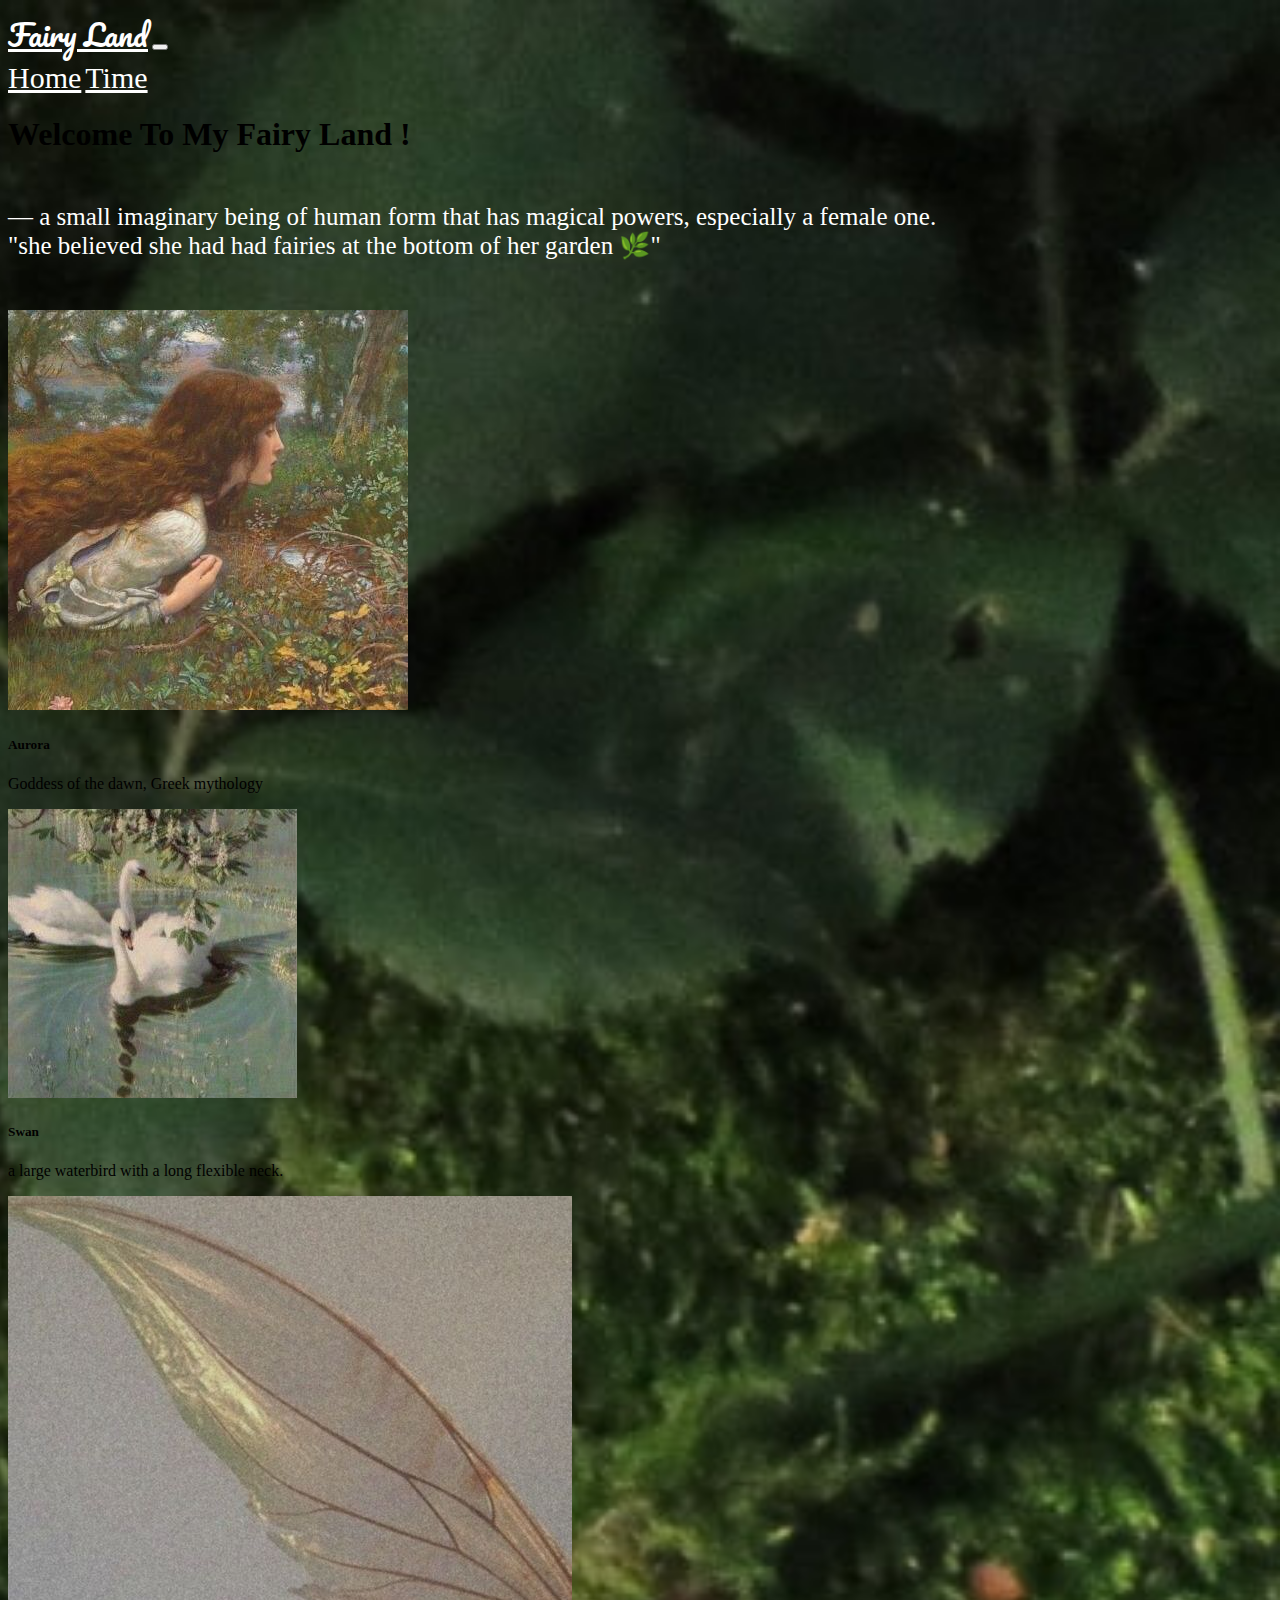
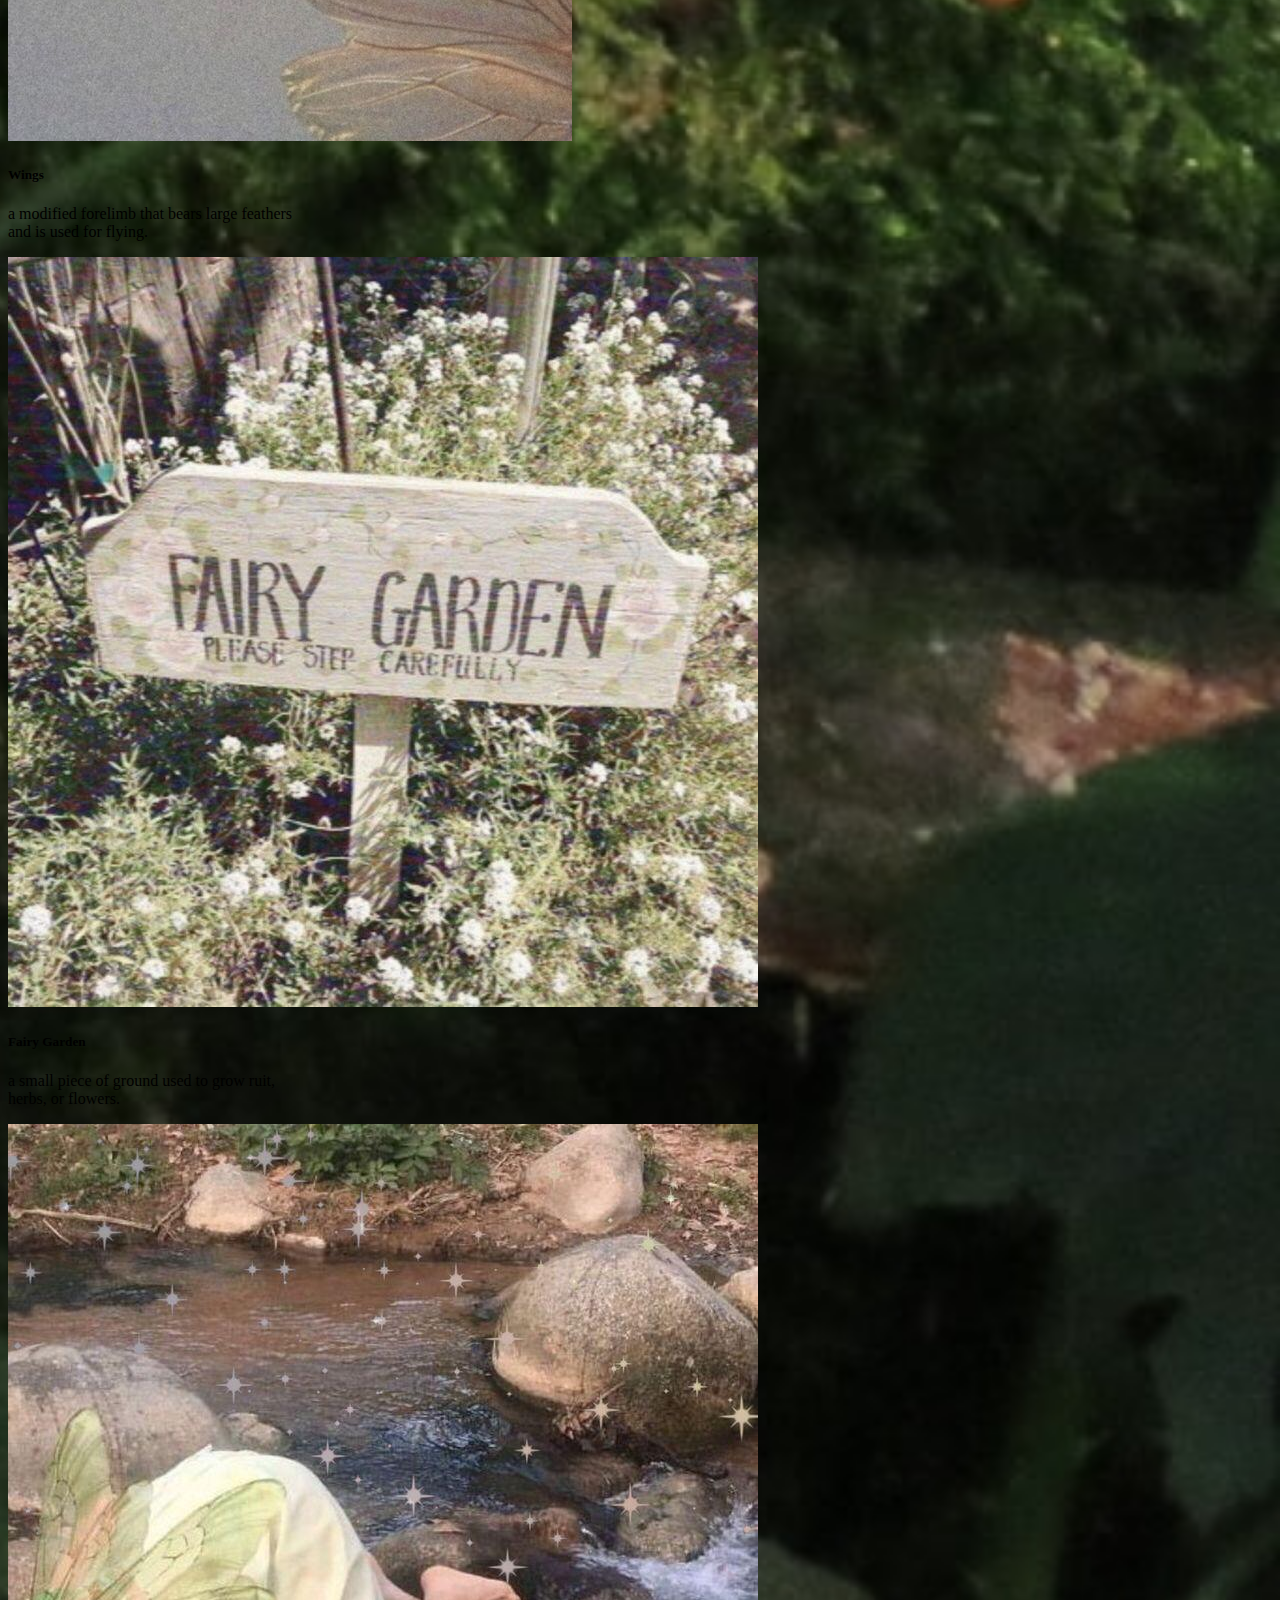
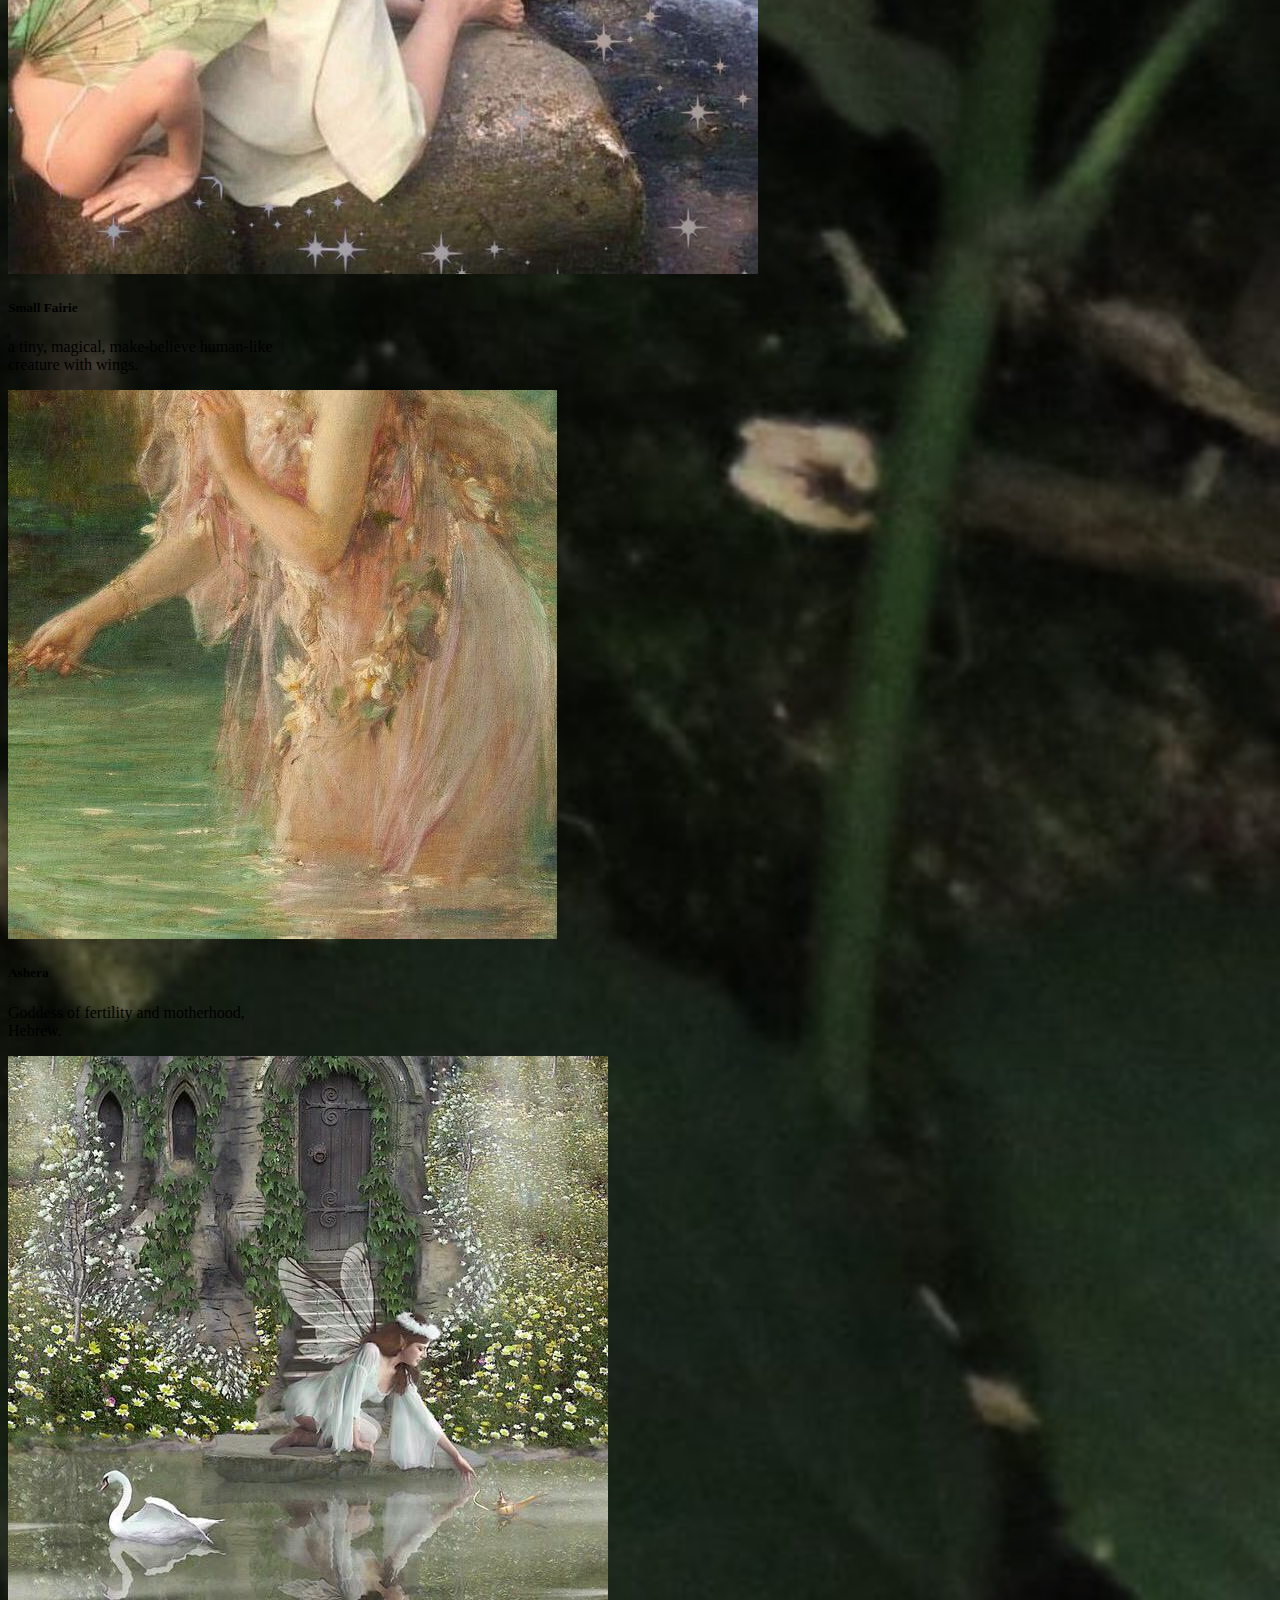
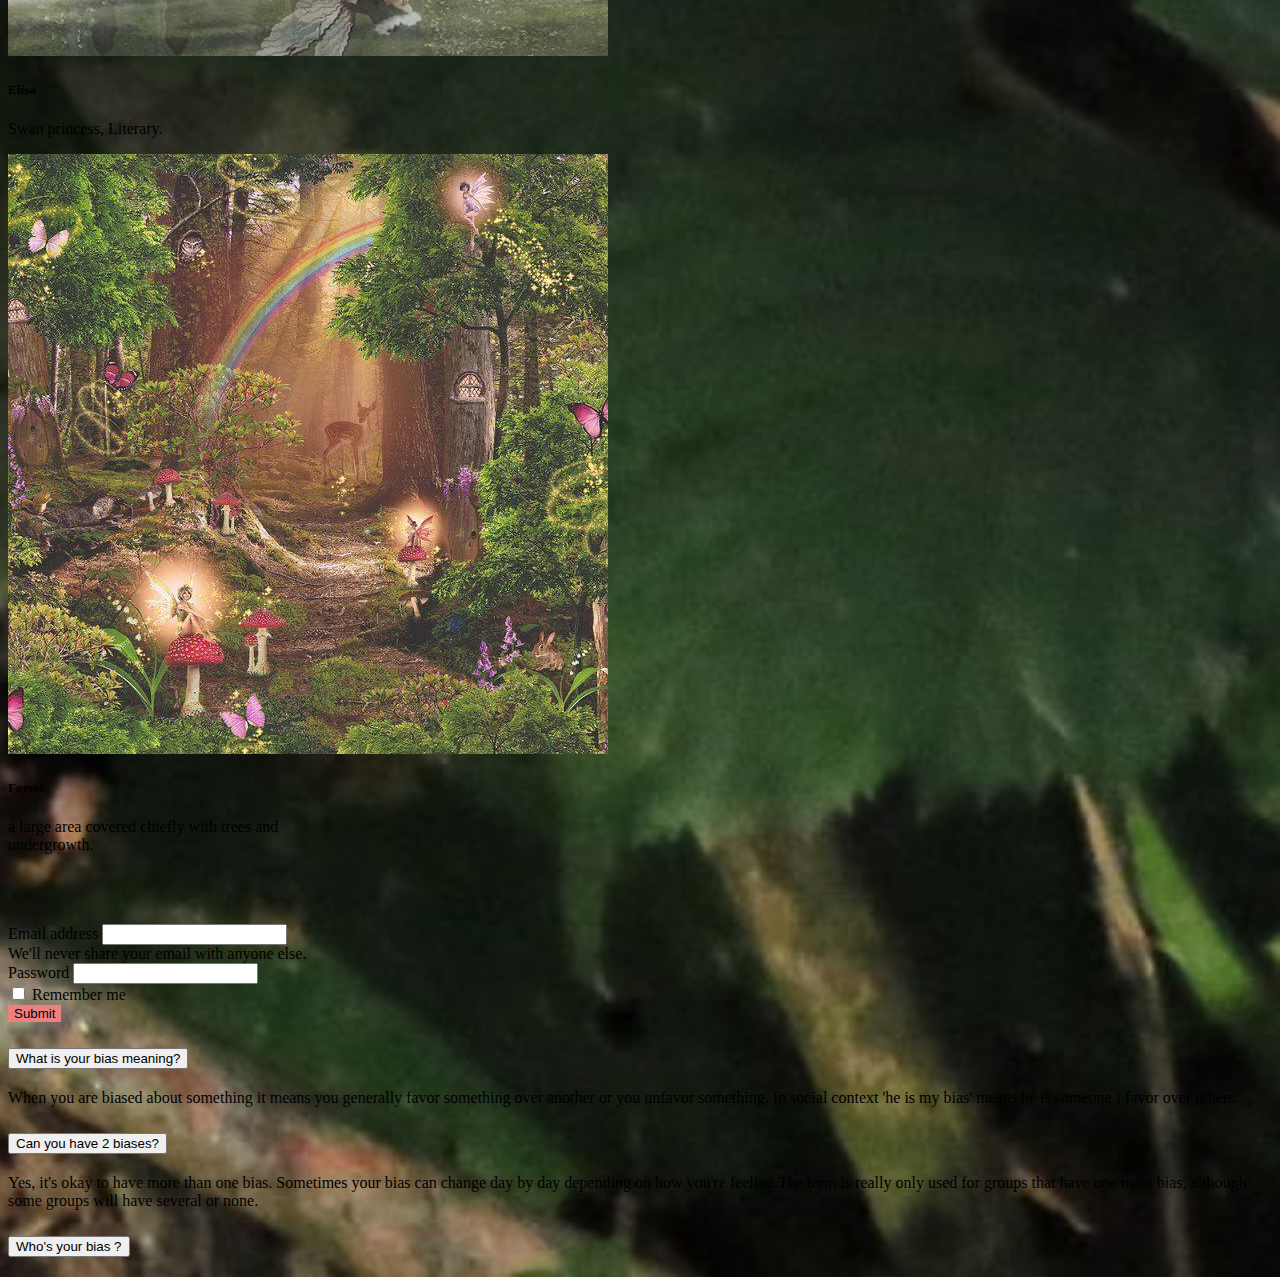
<file: copy.html>
<!doctype html>
<html lang="en">

  <head>
    <meta charset="utf-8">
    <meta name="viewport" content="width=device-width, initial-scale=1">
    <link rel="stylesheet" href="prk_bootstrap.css">
    <link href="https://cdn.jsdelivr.net/npm/bootstrap@5.0.0-beta3/dist/css/bootstrap.min.css" rel="stylesheet" 
        integrity="sha384-eOJMYsd53ii+scO/bJGFsiCZc+5NDVN2yr8+0RDqr0Ql0h+rP48ckxlpbzKgwra6" crossorigin="anonymous">
    <title>Fairy Land</title>
  </head>
  <body>
    <nav class="navbar navbar-expand-lg navbar-light ">
        <div class="container">
          <a class="navbar-brand" style="font-size: 30px; color:white; "href="#">Fairy Land</a>
          <button class="navbar-toggler" type="button" data-bs-toggle="collapse" data-bs-target="#navbarNavAltMarkup" aria-controls="navbarNavAltMarkup" aria-expanded="false" aria-label="Toggle navigation">
            <span class="navbar-toggler-icon"></span>
          </button>
          <div class="collapse navbar-collapse" id="navbarNavAltMarkup">
            <div class="navbar-nav ms-auto">
              <a class="nav-link active" aria-current="page" style="font-size: 30px; color: white; "href="index.html">Home</a>
              <a class="nav-link" style="font-size: 30px; color: white; "href="praktikum.javascript.html">Time</a>
            </div>
          </div>
        </div>
      </nav>
      <section>
        <div class="hero-banner container-fluid p-5 text-white">
            <div class="row justify-content-center">
                <div class="col-md-6">
                  <h1> Welcome To My Fairy Land !</h1>
                  <p class="text1"> 
                      — a small imaginary being of human form that has magical powers, 
                       especially a female one.
                       <br>
                      "she believed she had had fairies at the bottom of her garden 🌿"</p>
                </div>
            </div>
        </div>
    </section>
    <section>
        <div class="container">
            <div class="row mt-5 ">
              <div class="col-lg-3 mt-5">
                  <div class="card" style="width: 18rem;">
                    <img src="img/aurora.jpeg" class="card-img-top" 
                    alt="...">
                    <div class="card-body">
                        <h5 class="card-title">Aurora</h5>
                        <p class="card-text">Goddess of the dawn, Greek mythology</p> 
                    </div>
              </div>
            </div>
            <div class="col-lg-3 mt-5">
                <div class="card" style="width: 18rem;">
                    <img src="img/swam.jpeg" class="card-img-top" alt="...">
                    <div class="card-body">
                        <h5 class="card-title">Swan</h5>
                        <p class="card-text">a large waterbird with a long flexible neck.</p>
                    </div>
                </div>
            </div>
            <div class="col-lg-3 mt-5">
                <div class="card" style="width: 18rem;">
                    <img src="img/fly.jpg" class="card-img-top" alt="...">
                    <div class="card-body">
                        <h5 class="card-title">Wings</h5>
                        <p class="card-text ">a modified forelimb that bears large feathers and is used for flying.</p>
                    </div>
                </div>
            </div>
            <div class="col-lg-3 mt-5">
                <div class="card" style="width: 18rem;">
                    <img src="img/fairygard.jpeg" class="card-img-top" alt="...">
                    <div class="card-body">
                        <h5 class="card-title">Fairy Garden</h5>
                        <p class="card-text">a small piece of ground used to grow ruit, herbs, or flowers.</p>
                    </div>
                </div>
            </div>
            <div class="col-lg-3 mt-5">
                <div class="card" style="width: 18rem;">
                    <img src="img/sung.jpeg" class="card-img-top" alt="...">
                    <div class="card-body">
                        <h5 class="card-title">Small Fairie</h5>
                        <p class="card-text">a tiny, magical, make-believe human-like creature with wings.</p>
                    </div>
                </div>
            </div>
            <div class="col-lg-3 mt-5">
                <div class="card" style="width: 18rem;">
                    <img src="img/sung2.jpeg" class="card-img-top" alt="...">
                    <div class="card-body">
                        <h5 class="card-title">Ashera</h5>
                        <p class="card-text">Goddess of fertility and motherhood, Hebrew.</p>
                    </div>
                </div>
            </div>
            <div class="col-lg-3 mt-5">
                <div class="card" style="width: 18rem;">
                    <img src="img/alie.jpeg" class="card-img-top" alt="...">
                    <div class="card-body">
                        <h5 class="card-title">Elisa</h5>
                        <p class="card-text">Swan princess, Literary.
                            <br></p>
                    </div>
                </div>
            </div>
            <div class="col-lg-3 mt-5">
                <div class="card" style="width: 18rem;">
                    <img src="img/park.jpeg" class="card-img-top" alt="...">
                    <div class="card-body">
                        <h5 class="card-title">Forest</h5>
                        <p class="card-text">a large area covered chiefly with trees and undergrowth.</p>
                    </div>
                </div>
            </div>
      </div>
    </section>
    
    <div class="banner">
        <div class="container-fluid">
            <div class="row justify-content-center">
              <div class="col-4">
                <form class="container">
                    <div class="mb-3">
                      <label for="exampleInputEmail1" class="form-label">Email address</label>
                      <input type="email" class="form-control" id="exampleInputEmail1" aria-describedby="emailHelp">
                      <div id="emailHelp" class="form-text">We'll never share your email with anyone else.</div>
                    </div>
                    <div class="mb-3">
                      <label for="exampleInputPassword1" class="form-label">Password</label>
                      <input type="password" class="form-control" id="exampleInputPassword1">
                    </div>
                    <div class="mb-3 form-check">
                      <input type="checkbox" class="form-check-input" id="exampleCheck1">
                      <label class="form-check-label" for="exampleCheck1">Remember me</label>
                    </div>
                    <button type="submit" class="btn btn-primary" 
                    style="background-color: lightcoral; border:none">Submit</button>
                </form>
            </div>
            <div class="col-4">
                <div class="question container-fluid">
                    <div class="accordion accordion-flush" id="accordionFlushExample">
                        <div class="accordion-item">
                          <h2 class="accordion-header" id="flush-headingOne">
                            <button class="accordion-button collapsed" type="button" data-bs-toggle="collapse" data-bs-target="#flush-collapseOne" aria-expanded="false" aria-controls="flush-collapseOne">
                                What is your bias meaning?
                            </button>
                          </h2>
                          <div id="flush-collapseOne" class="accordion-collapse collapse" aria-labelledby="flush-headingOne" data-bs-parent="#accordionFlushExample">
                            <div class="accordion-body">When you are biased about something it means you generally favor something over another or you unfavor something. In social context 'he is my bias' means he is someone I favor over others.</div>
                          </div>
                        </div>
                        <div class="accordion-item">
                          <h2 class="accordion-header" id="flush-headingTwo">
                            <button class="accordion-button collapsed" type="button" data-bs-toggle="collapse" data-bs-target="#flush-collapseTwo" aria-expanded="false" aria-controls="flush-collapseTwo">
                                Can you have 2 biases?
                            </button>
                          </h2>
                          <div id="flush-collapseTwo" class="accordion-collapse collapse" aria-labelledby="flush-headingTwo" data-bs-parent="#accordionFlushExample">
                            <div class="accordion-body">Yes, it's okay to have more than one bias. Sometimes your bias can change day by day depending on how you're feeling.The term is really only used for groups that have one main bias, although some groups will have several or none.</div>
                          </div>
                        </div>
                        <div class="accordion-item">
                          <h2 class="accordion-header" id="flush-headingThree">
                            <button class="accordion-button collapsed" type="button" data-bs-toggle="collapse" data-bs-target="#flush-collapseThree" aria-expanded="false" aria-controls="flush-collapseThree">
                              Who's your bias ?
                            </button>
                          </h2>
                          <div id="flush-collapseThree" class="accordion-collapse collapse" aria-labelledby="flush-headingThree" data-bs-parent="#accordionFlushExample">
</file>
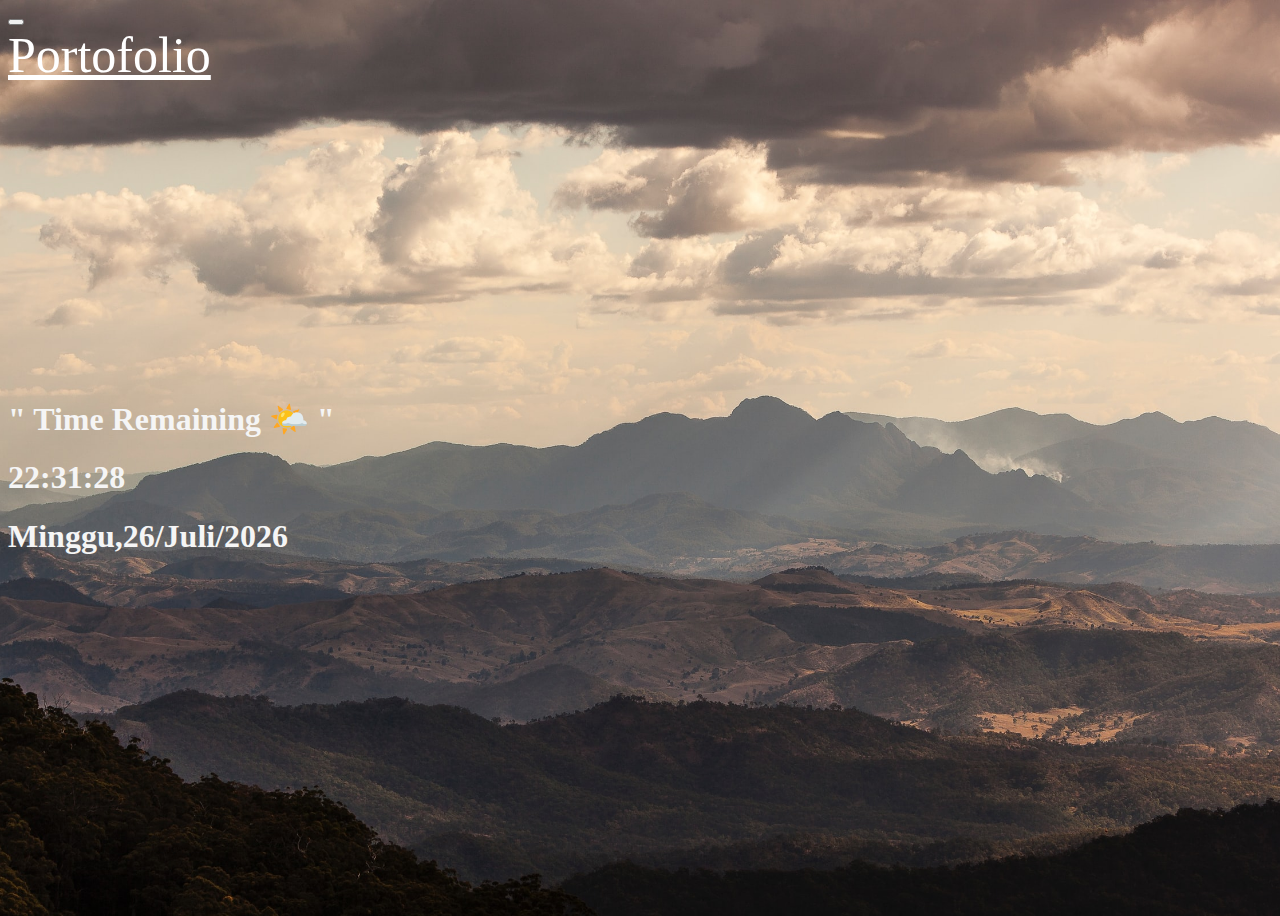
<file: praktikum.javascript.html>
<!DOCTYPE html>
<html lang="en">
<head>
  <meta charset="UTF-8">
  <meta name="viewport" content="width=device-width, initial-scale=1.0">
  <title>waktu</title>
  </head>
  
  <link rel="stylesheet" href="prk_js.css">
  <link rel="stylesheet" href="https://cdn.jsdelivr.net/npm/bootstrap@4.6.0/dist/css/bootstrap.min.css" integrity="sha384-B0vP5xmATw1+K9KRQjQERJvTumQW0nPEzvF6L/Z6nronJ3oUOFUFpCjEUQouq2+l" crossorigin="anonymous">
</head>
<body>

  <nav class="navbar navbar-expand-lg navbar-light pb-5">
    <a class="navbar-brand" href="#"></a>
    <button class="navbar-toggler" type="button" data-toggle="collapse" data-target="#navbarNavAltMarkup" aria-controls="navbarNavAltMarkup" aria-expanded="false" aria-label="Toggle navigation">
      <span class="navbar-toggler-icon"></span>
    </button>
    <div class="collapse navbar-collapse" id="navbarNavAltMarkup">
      <div class="navbar-nav ml-auto">
        <a class="nav-link" style="font-size: 50px; color: white; "href="index.html">Portofolio </a>
      </div>
    </div>
  </nav>

    <div class="container">
      <div class="row text-center tgl ">
        <div class="col">
          <h1> " Time Remaining 🌤️ " </h1>
          <h1 id="jam"></h1>
          <h1 id="tanggal"></h1>
        </div>
      </div>
    </div>

    <script src="app.js"></script>
    <script src="https://code.jquery.com/jquery-3.5.1.slim.min.js" integrity="sha384-DfXdz2htPH0lsSSs5nCTpuj/zy4C+OGpamoFVy38MVBnE+IbbVYUew+OrCXaRkfj" crossorigin="anonymous"></script>
    <script src="https://cdn.jsdelivr.net/npm/bootstrap@4.6.0/dist/js/bootstrap.bundle.min.js" integrity="sha384-Piv4xVNRyMGpqkS2by6br4gNJ7DXjqk09RmUpJ8jgGtD7zP9yug3goQfGII0yAns" crossorigin="anonymous"></script>

</body>
</html>
</file>
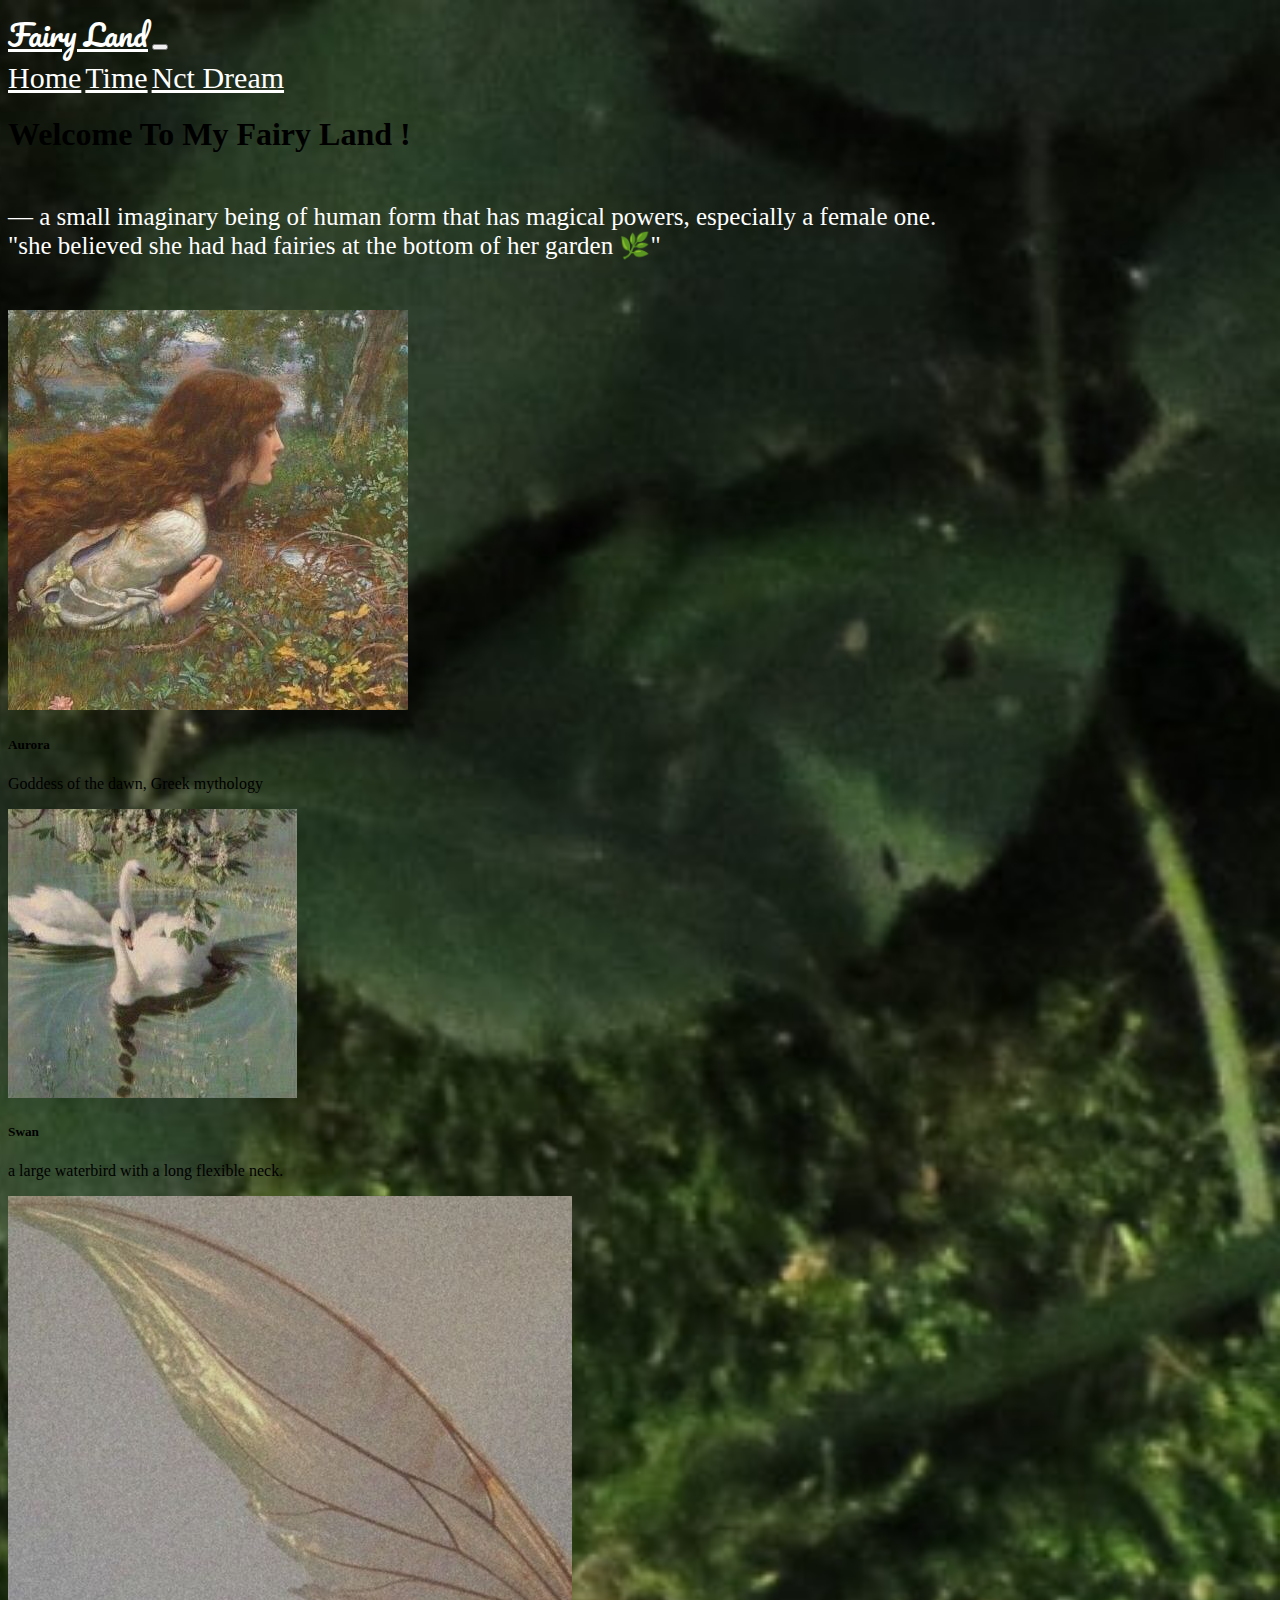
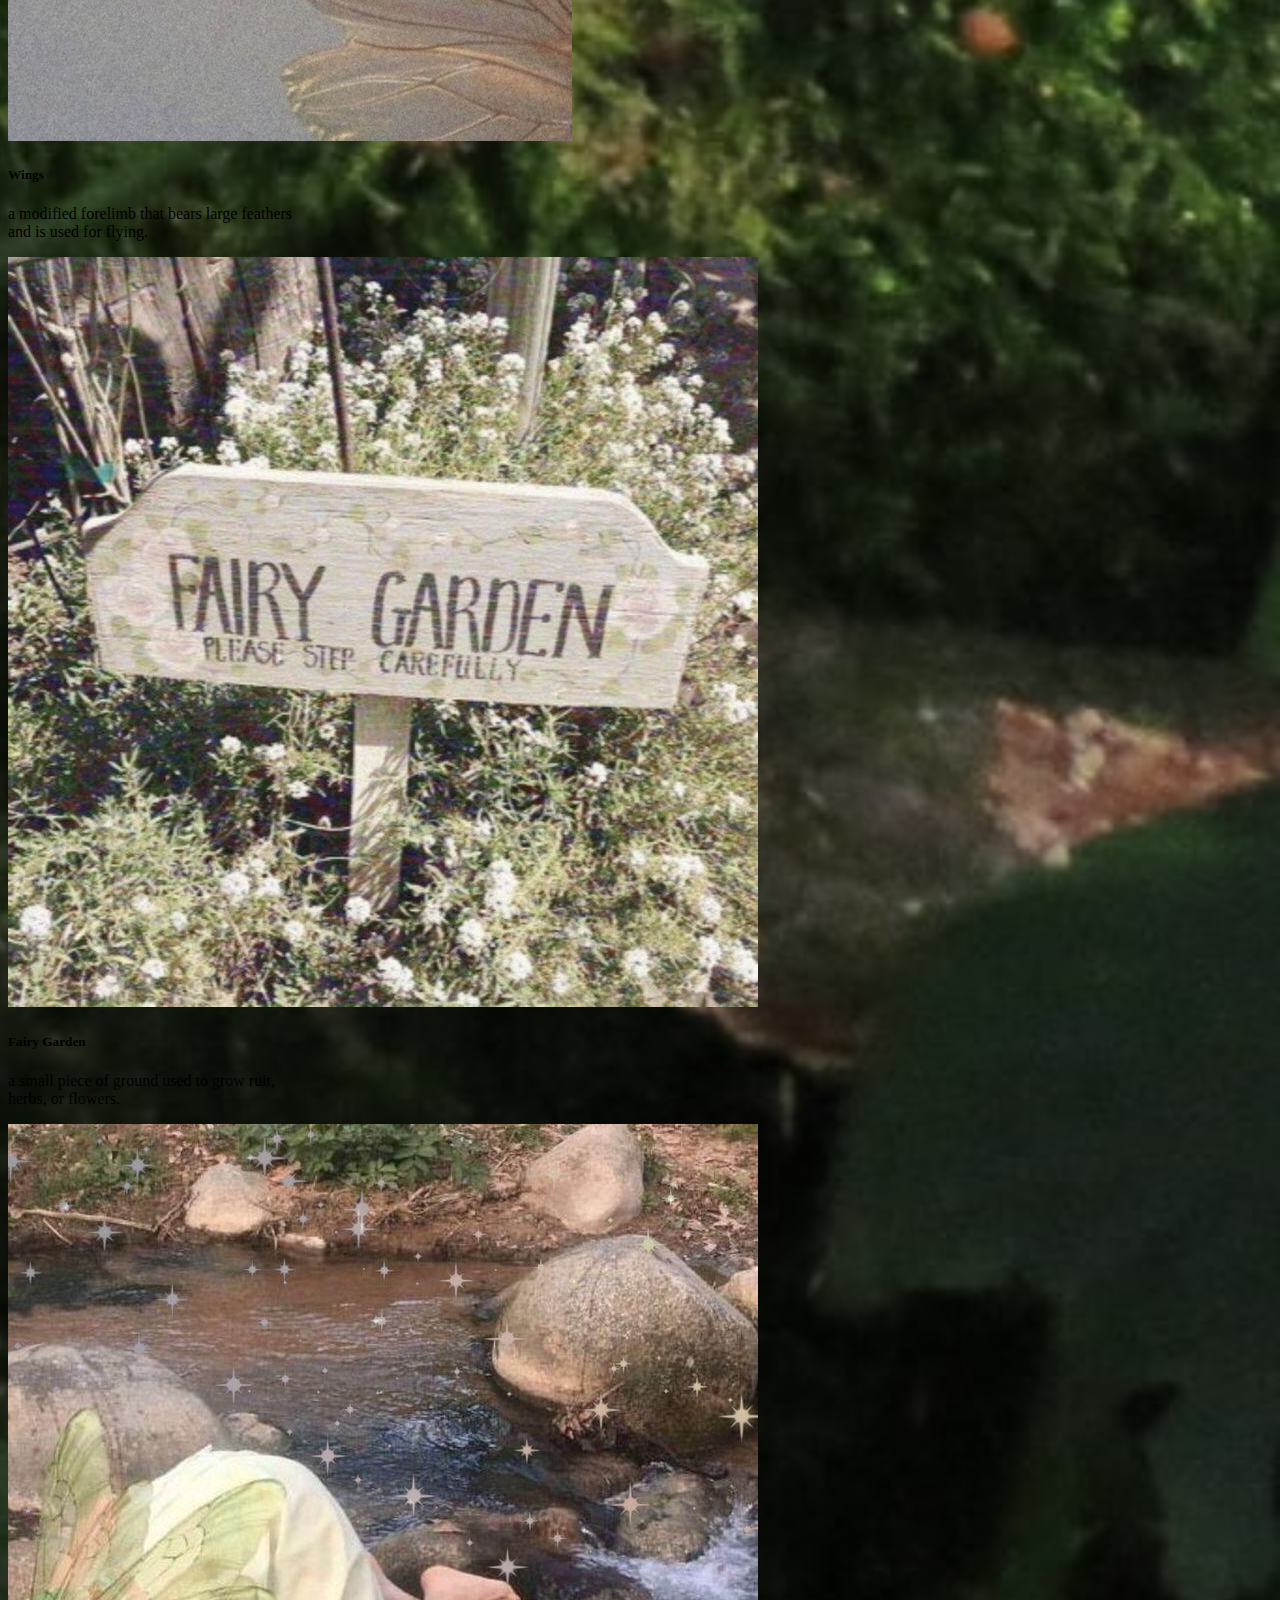
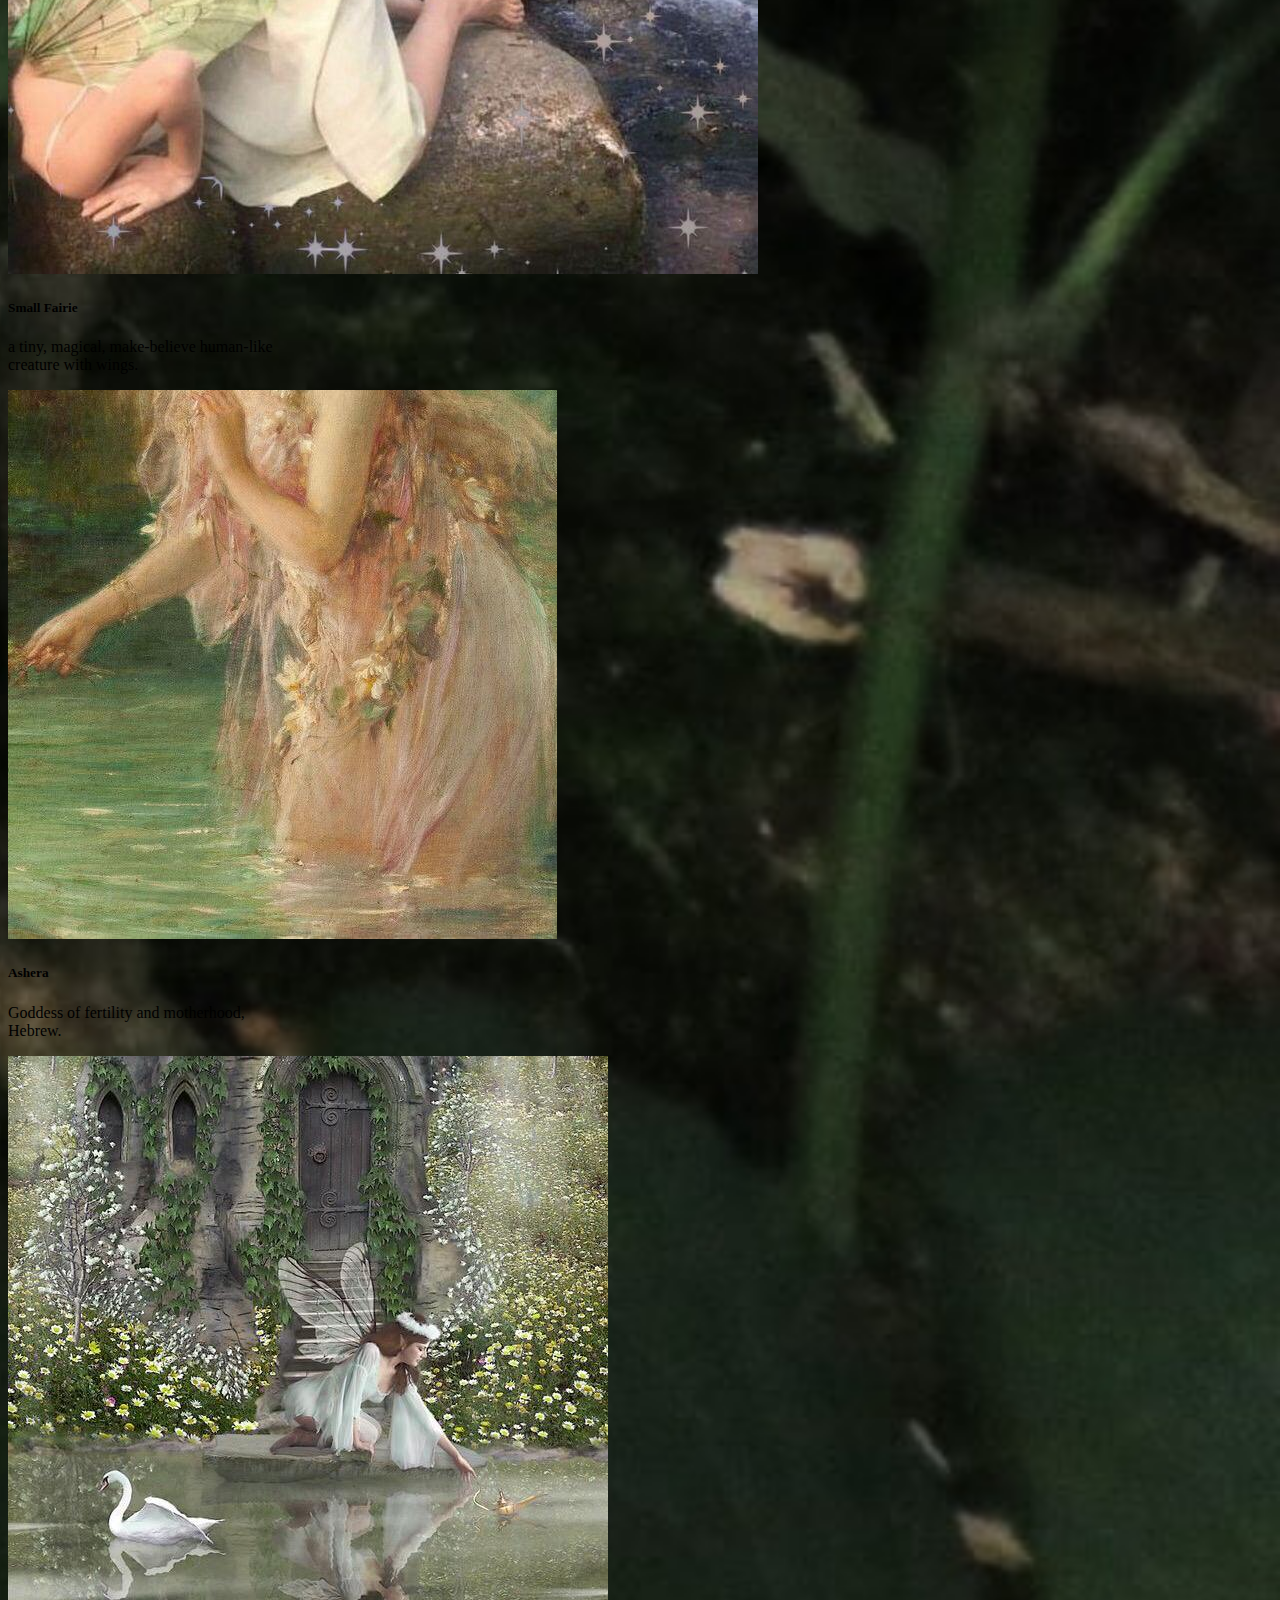
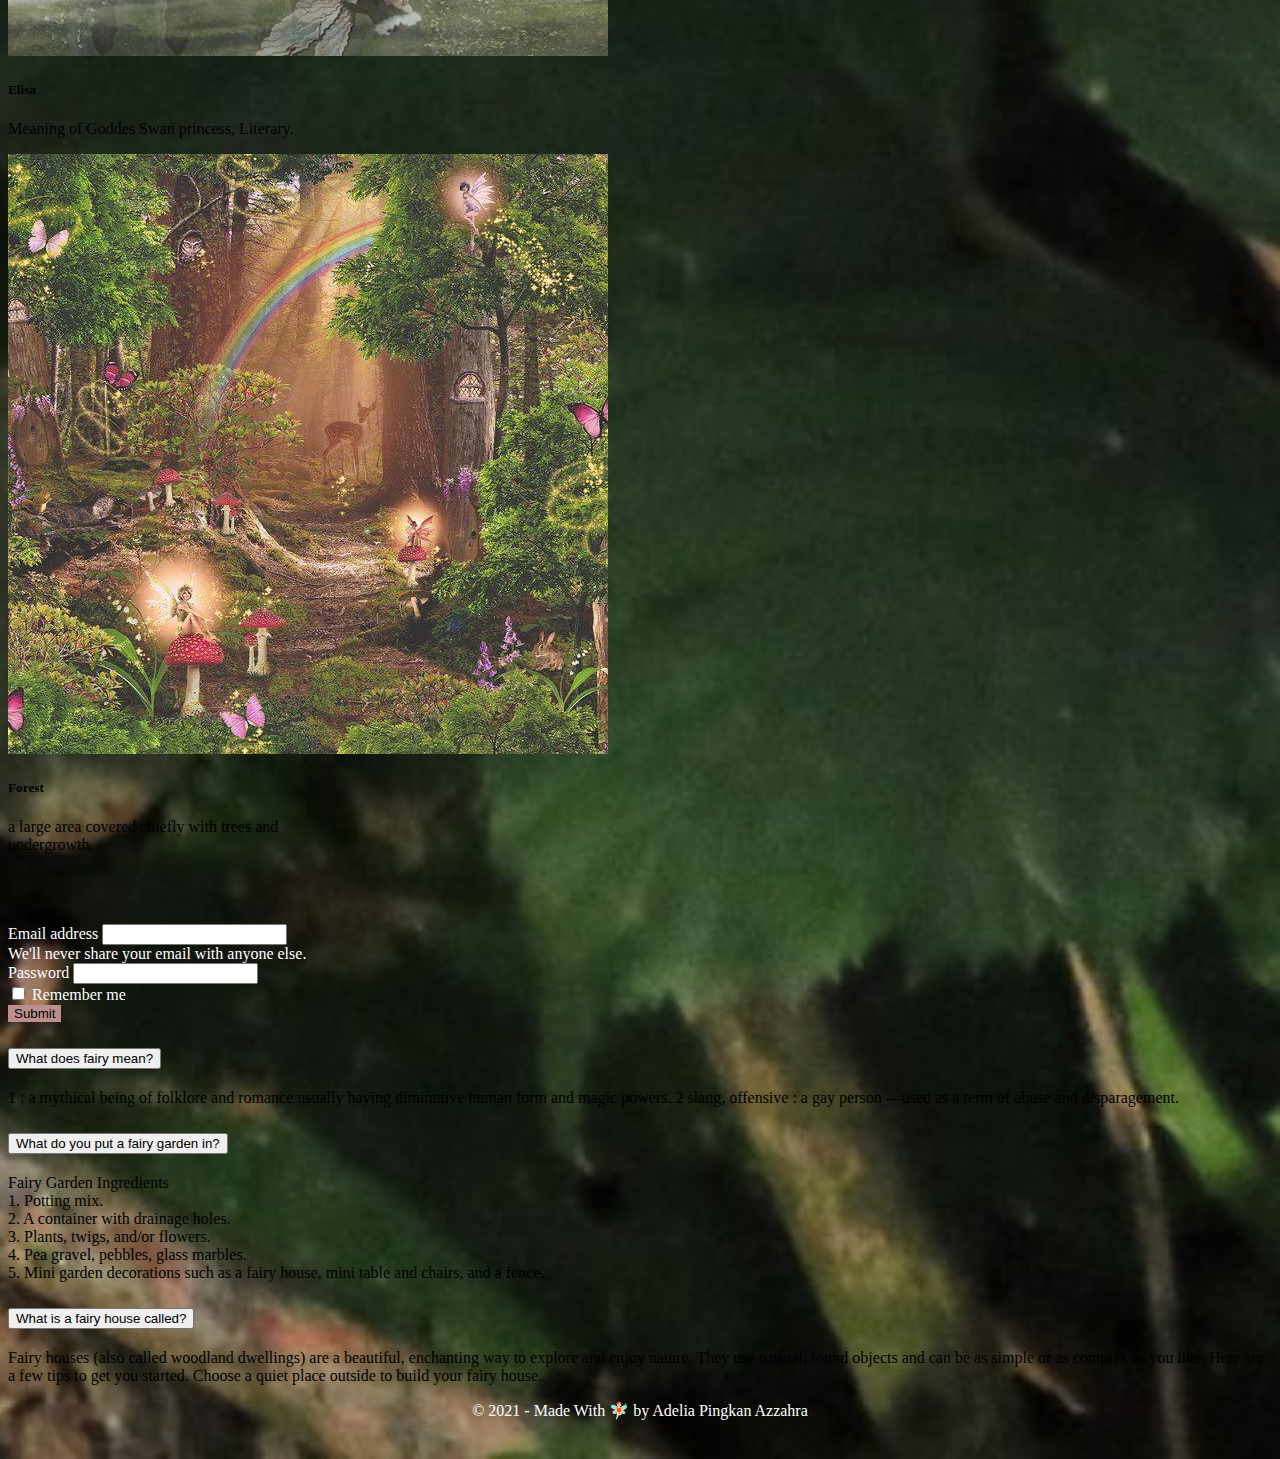
<file: praktikum_bootstrap.html>
<!doctype html>
<html lang="en">

  <head>
    <meta charset="utf-8">
    <meta name="viewport" content="width=device-width, initial-scale=1">
    <link rel="stylesheet" href="prk_bootstrap.css">
    <link href="https://cdn.jsdelivr.net/npm/bootstrap@5.0.0-beta3/dist/css/bootstrap.min.css" rel="stylesheet" 
        integrity="sha384-eOJMYsd53ii+scO/bJGFsiCZc+5NDVN2yr8+0RDqr0Ql0h+rP48ckxlpbzKgwra6" crossorigin="anonymous">
    <title>Fairy Land</title>
  </head>
  <body>
    <nav class="navbar navbar-expand-lg navbar-light ">
        <div class="container">
          <a class="navbar-brand" style="font-size: 30px; color:white; "href="#">Fairy Land</a>
          <button class="navbar-toggler" type="button" data-bs-toggle="collapse" data-bs-target="#navbarNavAltMarkup" aria-controls="navbarNavAltMarkup" aria-expanded="false" aria-label="Toggle navigation">
            <span class="navbar-toggler-icon"></span>
          </button>
          <div class="collapse navbar-collapse" id="navbarNavAltMarkup">
            <div class="navbar-nav ms-auto">
              <a class="nav-link active" aria-current="page" style="font-size: 30px; color: white; "href="index.html">Home</a>
              <a class="nav-link" style="font-size: 30px; color: white; "href="praktikum.javascript.html">Time</a>
              <a class="nav-link" style="font-size: 30px; color: white; "href="praktikum_jquery.html">Nct Dream</a>
            </div>
          </div>
        </div>
      </nav>
      <section>
          <div class="hero-banner container-fluid p-5 text-white">
              <div class="row justify-content-center">
                  <div class="col-md-6">
                    <h1> Welcome To My Fairy Land !</h1>
                    <p class="text1"> 
                        — a small imaginary being of human form that has magical powers, 
                         especially a female one.
                         <br>
                        "she believed she had had fairies at the bottom of her garden 🌿"</p>
                  </div>
              </div>
          </div>
      </section>
      <section>
        <div class="container">
            <div class="row mt-5 ">
              <div class="col-lg-3 mt-5">
                  <div class="card" style="width: 18rem;">
                    <img src="img/aurora.jpeg" class="card-img-top" 
                    alt="...">
                    <div class="card-body">
                        <h5 class="card-title">Aurora</h5>
                        <p class="card-text">Goddess of the dawn, Greek mythology</p> 
                    </div>
              </div>
              </div>
                <div class="col-lg-3 mt-5">
                    <div class="card" style="width: 18rem;">
                        <img src="img/swam.jpeg" class="card-img-top" alt="...">
                        <div class="card-body">
                            <h5 class="card-title">Swan</h5>
                            <p class="card-text">a large waterbird with a long flexible neck.</p>
                        </div>
                    </div>
                </div>
                
                <div class="col-lg-3 mt-5">
                    <div class="card" style="width: 18rem;">
                        <img src="img/fly.jpg" class="card-img-top" alt="...">
                        <div class="card-body">
                            <h5 class="card-title">Wings</h5>
                            <p class="card-text ">a modified forelimb that bears large feathers and is used for flying.</p>
                        </div>
                    </div>
                </div>
                
                <div class="col-lg-3 mt-5">
                    <div class="card" style="width: 18rem;">
                        <img src="img/fairygard.jpeg" class="card-img-top" alt="...">
                        <div class="card-body">
                            <h5 class="card-title">Fairy Garden</h5>
                            <p class="card-text">a small piece of ground used to grow ruit, herbs, or flowers.</p>
                        </div>
                    </div>
                </div>
                
                <div class="col-lg-3 mt-5">
                    <div class="card" style="width: 18rem;">
                        <img src="img/sung.jpeg" class="card-img-top" alt="...">
                        <div class="card-body">
                            <h5 class="card-title">Small Fairie</h5>
                            <p class="card-text">a tiny, magical, make-believe human-like creature with wings.</p>
                        </div>
                    </div>
                </div>
                
                <div class="col-lg-3 mt-5">
                    <div class="card" style="width: 18rem;">
                        <img src="img/sung2.jpeg" class="card-img-top" alt="...">
                        <div class="card-body">
                            <h5 class="card-title">Ashera</h5>
                            <p class="card-text">Goddess of fertility and motherhood, Hebrew.</p>
                        </div>
                    </div>
                </div>
                
                <div class="col-lg-3 mt-5">
                    <div class="card" style="width: 18rem;">
                        <img src="img/alie.jpeg" class="card-img-top" alt="...">
                        <div class="card-body">
                            <h5 class="card-title">Elisa</h5>
                            <p class="card-text">Meaning of Goddes Swan princess, Literary.
                                <br></p>
                        </div>
                    </div>
                </div>
                <div class="col-lg-3 mt-5">
                    <div class="card" style="width: 18rem;">
                        <img src="img/park.jpeg" class="card-img-top" alt="...">
                        <div class="card-body">
                            <h5 class="card-title">Forest</h5>
                            <p class="card-text">a large area covered chiefly with trees and undergrowth.</p>
                        </div>
                    </div>
                </div>
          </div>
      </section>
      
      <div class="banner">
        <div class="container">
            <div class="row justify-content-center">
              <div class="col-12 col-lg-6">
                <form class="container">
                    <div class="mb-3">
                      <label for="exampleInputEmail1" class="form-label" style="color: white">Email address</label>
                      <input type="email" class="form-control" id="exampleInputEmail1" aria-describedby="emailHelp">
                      <div id="emailHelp" class="form-text" style="color: white;">We'll never share your email with anyone else.</div>
                    </div>
                    <div class="mb-3">
                      <label for="exampleInputPassword1" class="form-label" style="color: white">Password</label>
                      <input type="password" class="form-control" id="exampleInputPassword1">
                    </div>
                    <div class="mb-3 form-check">
                      <input type="checkbox" class="form-check-input" id="exampleCheck1">
                      <label class="form-check-label" for="exampleCheck1" style="color: white">Remember me</label>
                    </div>
                    <button type="submit" class="btn btn-primary" 
                    style="background-color: rosybrown; border:none">Submit</button>
                </form>
            </div>

            <div class="col-12 col-lg-6">
                <div class="question container-fluid">
                    <div class="accordion accordion-flush" id="accordionFlushExample">
                        <div class="accordion-item">
                          <h2 class="accordion-header" id="flush-headingOne">
                            <button class="accordion-button collapsed" type="button" data-bs-toggle="collapse" data-bs-target="#flush-collapseOne" aria-expanded="false" aria-controls="flush-collapseOne">
                                What does fairy mean?
                            </button>
                          </h2>
                          <div id="flush-collapseOne" class="accordion-collapse collapse" aria-labelledby="flush-headingOne" data-bs-parent="#accordionFlushExample">
                            <div class="accordion-body">1 : a mythical being of folklore and romance usually having diminutive human form and magic powers. 2 slang, offensive : a gay person —used as a term of abuse and disparagement.</div>
                          </div>
                        </div>
                        <div class="accordion-item">
                          <h2 class="accordion-header" id="flush-headingTwo">
                            <button class="accordion-button collapsed" type="button" data-bs-toggle="collapse" data-bs-target="#flush-collapseTwo" aria-expanded="false" aria-controls="flush-collapseTwo">
                                What do you put a fairy garden in?
                            </button>
                          </h2>
                          <div id="flush-collapseTwo" class="accordion-collapse collapse" aria-labelledby="flush-headingTwo" data-bs-parent="#accordionFlushExample">
                            <div class="accordion-body">Fairy Garden Ingredients<br>
                                1. Potting mix.
                                <br>
                                2. A container with drainage holes.
                                <br>
                                3. Plants, twigs, and/or flowers.
                                <br>
                                4. Pea gravel, pebbles, glass marbles.
                                <br>
                                5. Mini garden decorations such as a fairy house, mini table and chairs, and a fence.</div>
                          </div>
                        </div>
                        <div class="accordion-item">
                          <h2 class="accordion-header" id="flush-headingThree">
                            <button class="accordion-button collapsed" type="button" data-bs-toggle="collapse" data-bs-target="#flush-collapseThree" aria-expanded="false" aria-controls="flush-collapseThree">
                                What is a fairy house called?
                            </button>
                          </h2>
                          <div id="flush-collapseThree" class="accordion-collapse collapse" aria-labelledby="flush-headingThree" data-bs-parent="#accordionFlushExample">
      
                            <div class="accordion-body">Fairy houses (also called woodland dwellings) are a beautiful, enchanting way to explore and enjoy nature. They use natural, found objects and can be as simple or as complex as you like. Here are a few tips to get you started. Choose a quiet place outside to build your fairy house.</div>
                        </div>
                      </div>
                    </div>
                </div>
            </div>
            <footer>
              <div class="footer container-fluid" style="text-align: center;">
                <p class="text-center text-dark mt-5"><p>&copy; 2021 - Made With <span>🧚🏻</span> by Adelia Pingkan Azzahra</p></p>
              </div>
            </footer>
          </div>
        </div>
      </div>
    </div>
        </div>
      </div>
      </section>
      
    <script src="#"></script>
    <script src="https://cdn.jsdelivr.net/npm/bootstrap@5.0.0-beta3/dist/js/bootstrap.bundle.min.js"
        integrity="sha384-JEW9xMcG8R+pH31jmWH6WWP0WintQrMb4s7ZOdauHnUtxwoG2vI5DkLtS3qm9Ekf" crossorigin="anonymous">
    </script>  
  </body>

</html>
</file>
<file: prk_js.css>
body{
    background-image: url("img/matt-palmer-h0l0E9r6xD0-unsplash.jpg");
    background-position: 100%;
    background-size: cover;
    height: 100vh;
    top:0;
    left:0;
    background-position: center;
    background-repeat: no-repeat;
    background-size: cover;
}

.text-center{
    margin-top: 25%;
    color: whitesmoke;
}
</file>
